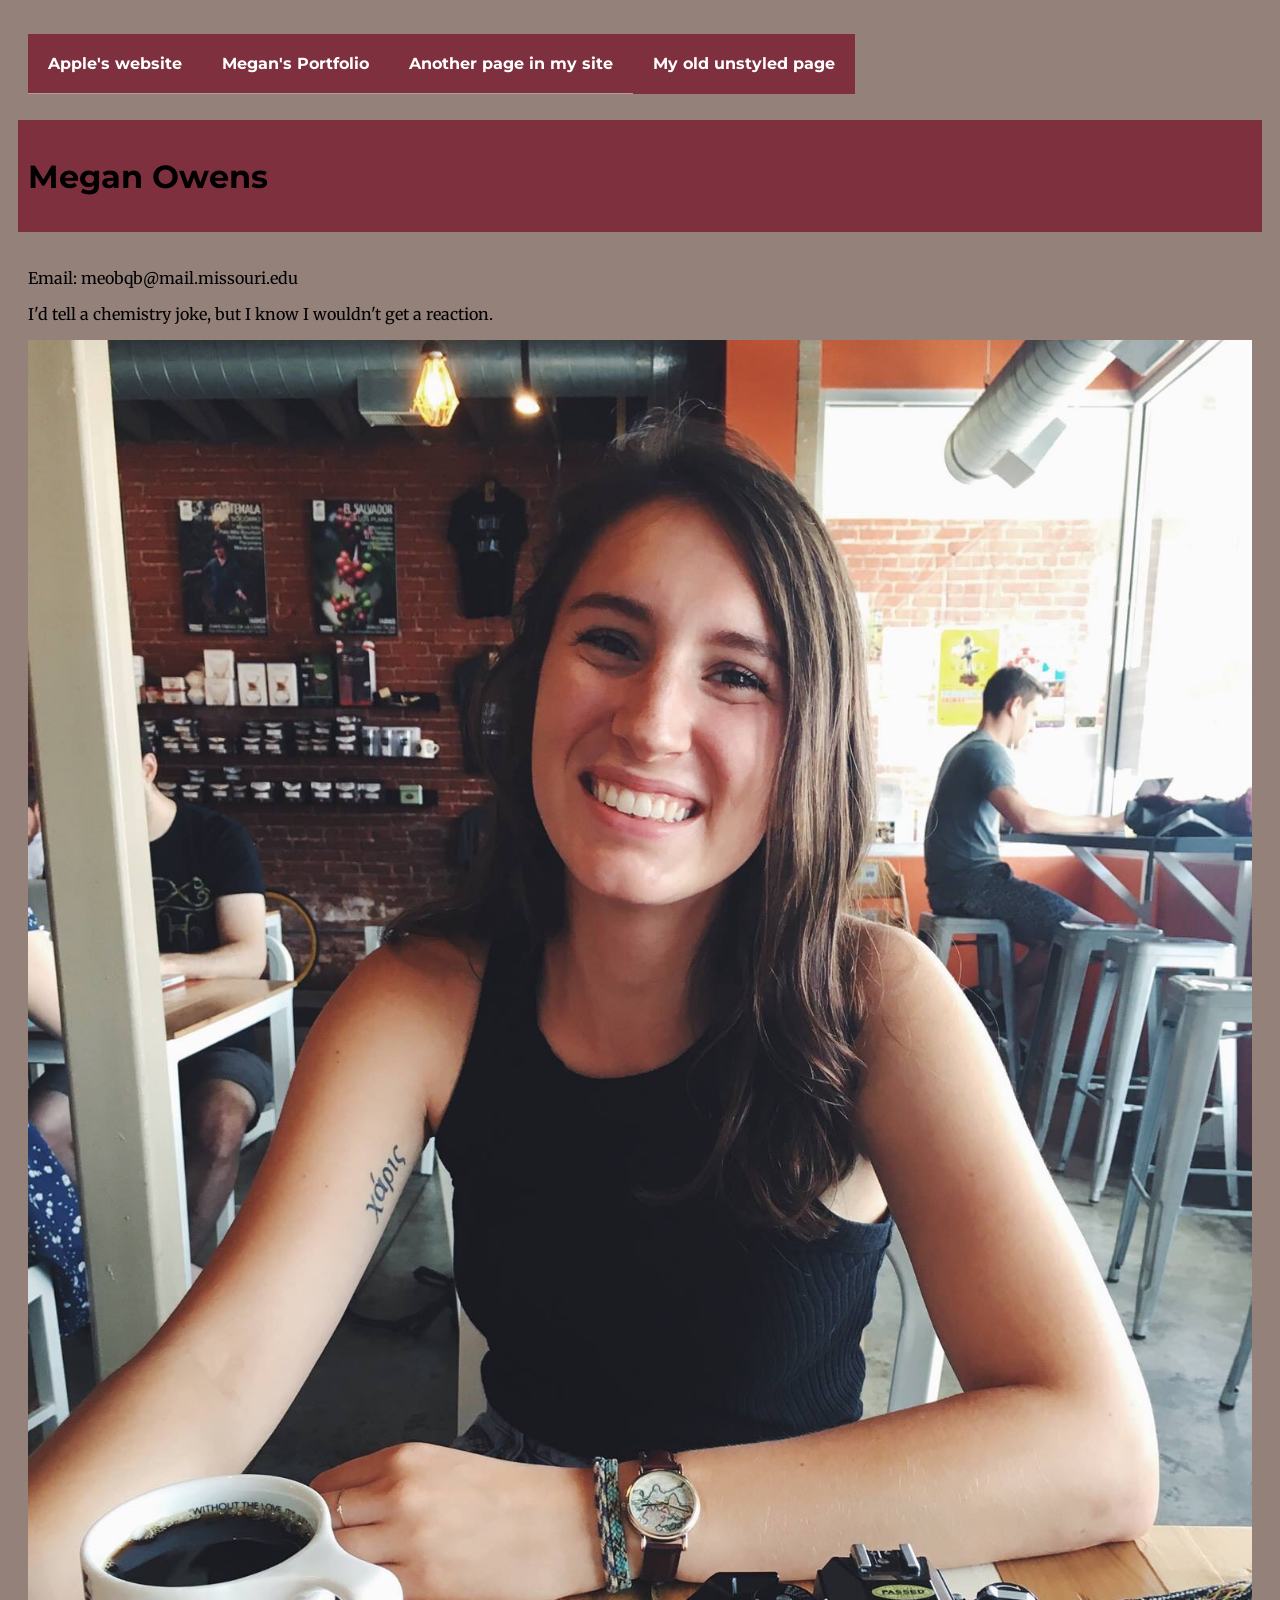
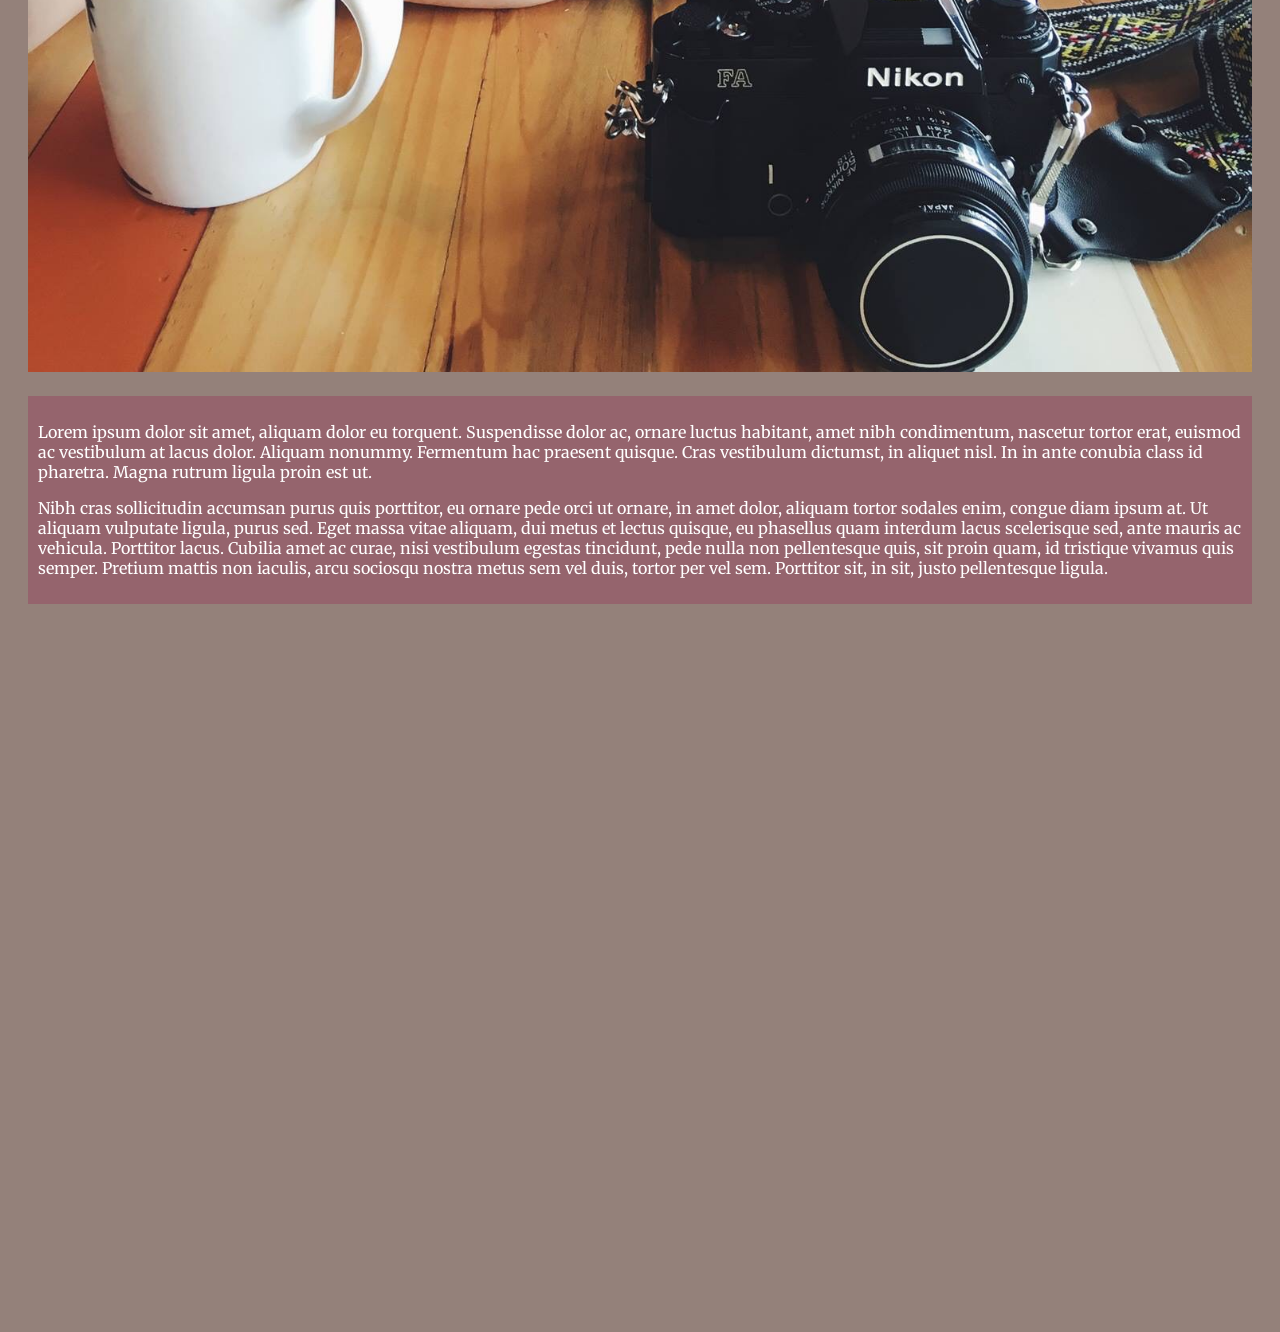
<file: index.html>
<!DOCTYPE html>
<html>

  <head>
    <title>Megan's class example page</title>
    <meta name="viewport" content="width=device-width, initial-scale=1">
    <meta http-equiv="content-type" content="text/html;charset=utf-8" />
  <link href="https://fonts.googleapis.com/css?family=Merriweather+Sans:400,700,700i|Merriweather:400,400i" rel="stylesheet"/>
  <link href="https://fonts.googleapis.com/css?family=Montserrat" rel="stylesheet"/>
<link href="https://fonts.googleapis.com/css?family=Francois+One" rel="stylesheet"/>
    <link rel="stylesheet" type="text/css" href="newstyle.css"/>
    <script src="https://code.jquery.com/jquery-1.12.0.min.js"></script>
<script src="menu.js" type="text/javascript"></script>
  </head>

  <body>
    <header>
      <div class="inner">
          <h2>Megan Owens</h2>
        </div>
<div class="wrapper">
<nav>
    <a class="menu-trigger" href="#">&#9776;</a>
    <ul>
      <li><a href="http://www.apple.com/" title="A link to Apple's website.">Apple's website </a></li>
        <li><a href="https://meganowens.myportfolio.com/projects" title="A link to Megan's portfolio.">Megan's Portfolio </a></li>
        <li><a href="index2.html"> Another page in my site</a></li>
        <li><a href="oldindex.html"> My old unstyled page </a></li>
    </ul>
</nav>
</header>
<div id="pageBody">
    <div id="content">

      <div class="inner">
    <p> Email: meobqb@mail.missouri.edu </p>
  <p> I'd tell a chemistry joke, but I know I wouldn't get a <span class= "italic"> reaction.</p>
<div class="wrapper">
    <article class="image">
    <a href="mailto:meobqb@mail.missouri.edu">
    <img src="MeganOwens.jpg" alt="A picture of Megan Owens"/>
</a>
</div>
</div>

<div id="sidebar" class="side">
  <div class="inner">

<p>Lorem ipsum dolor sit amet, aliquam dolor eu torquent. Suspendisse dolor ac, ornare luctus habitant, amet nibh condimentum, nascetur tortor erat, euismod ac vestibulum at lacus dolor. Aliquam nonummy. Fermentum hac praesent quisque. Cras vestibulum dictumst, in aliquet nisl. In in ante conubia class id pharetra. Magna rutrum ligula proin est ut. </p>

<p> Nibh cras sollicitudin accumsan purus quis porttitor, eu ornare pede orci ut ornare, in amet dolor, aliquam tortor sodales enim, congue diam ipsum at. Ut aliquam vulputate ligula, purus sed. Eget massa vitae aliquam, dui metus et lectus quisque, eu phasellus quam interdum lacus scelerisque sed, ante mauris ac vehicula. Porttitor lacus. Cubilia amet ac curae, nisi vestibulum egestas tincidunt, pede nulla non pellentesque quis, sit proin quam, id tristique vivamus quis semper. Pretium mattis non iaculis, arcu sociosqu nostra metus sem vel duis, tortor per vel sem. Porttitor sit, in sit, justo pellentesque ligula.
 </p>
</div>
</div>

<div class="map-wrapper">
  <iframe
          width="600"height="450"frameborder="0"style="border:0"src="https://www.google.com/maps/embed/v1/directions?key=AIzaSyCZbBucAYzZQ978pRRf50L8J5oTzyXLY2M&origin=Paris+France&waypoints=Eiffel+Tower&destination=Palace+of+Versailles"
          allowfullscreen>
        </iframe>

</div>

</div>
</div>


  </body>
</html>
</file>
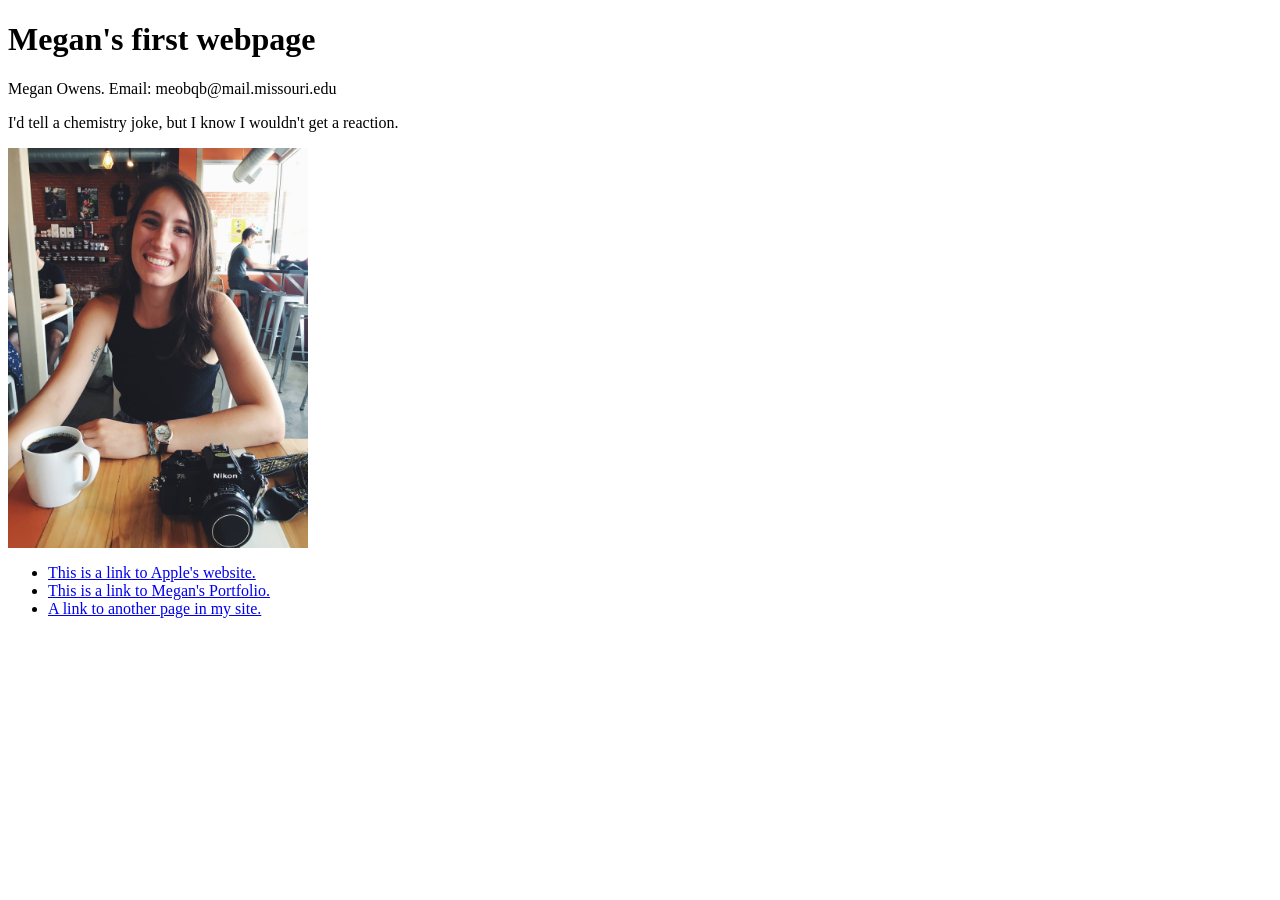
<file: oldindex.html>
<!DOCTYPE html PUBLIC "-//W3C//DTD XHTML 1.0 Transitional//EN"
   "http://www.w3.org/TR/xhtml1/DTD/xhtml1-transitional.dtd">
<html xmlns="http://www.w3.org/1999/xhtml">

  <head>
    <title>Megan's class example page</title>
    <meta http-equiv="content-type"
		content="text/html;charset=utf-8" />
  </head>

  <body>
    <h1>Megan's first webpage</h1>
    <p>Megan Owens. Email: meobqb@mail.missouri.edu </p>
    <p>I'd tell a chemistry joke, but I know I wouldn't get a reaction.</p>
    <a href="mailto:meobqb@mail.missouri.edu">
      <img src="MeganOwens.jpg" alt="A picture of Megan Owens" width="300px"/>
</a>
  <ul>
      <li><a href="http://www.apple.com/" title="A link to Apple's website.">This is a link to Apple's website. </a></li>
      <li><a href="https://meganowens.myportfolio.com/projects" title="A link to Megan's portfolio.">This is a link to Megan's Portfolio. </a></li>
      <li><a href="index2.html"> A link to another page in my site.</a></li>
  </ul>
  </body>

</html>
</file>
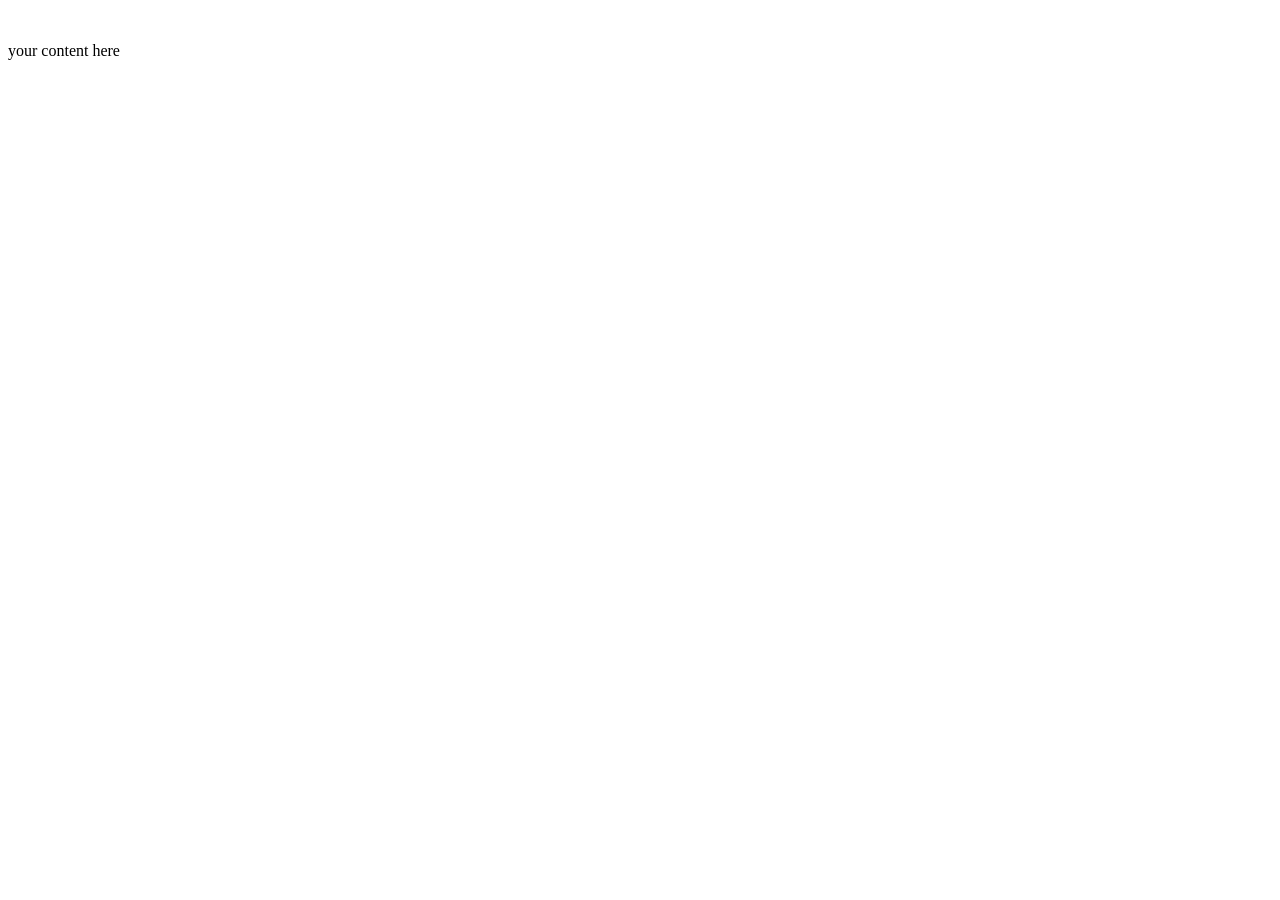
<file: xhtml_template.html>
<!DOCTYPE html PUBLIC "-//W3C//DTD XHTML 1.0 Transitional//EN"
   "http://www.w3.org/TR/xhtml1/DTD/xhtml1-transitional.dtd">
​
<html xmlns="http://www.w3.org/1999/xhtml">
​
<head>
	<title>	Your page title goes here </title>
	<meta http-equiv="content-type"
		content="text/html;charset=utf-8" />
</head>
​
<body>
<!--This is a comment. It won't show up in your browser, only in the page source-->
	<p> your content here</p>
</body>
​
</html>
</file>
<file: newstyle.css>
body{
  font-family: 'Merriweather', Georgia, "Times New Roman", serif;
  background-color: #94817A;
}

header, nav, h1, h2, h3{
  font-family: 'Montserrat', Helvetica, Arial, sans-serif;
}

header .inner{
  background:  #7F303E;
  padding:10px;
  order: 2;
}

#content .inner{
  background: #94817A;
  padding:10px;
}

#sidebar .inner{
  background:  #95646D;
  color:white;
  padding:10px;
}

nav ul li{
  display:block;
  background:#7F303E;
  color: #333;
  list-style-type: none;
  padding:10px;
}

nav a {
  display: block;
  color: #fff;
  text-decoration: none;
  padding: 10px 10px 10px 10px;
  font-weight: bold;
}

nav li {
  border-right: 1px solid rgba(255,255,255,.5);
  padding:5px;
  text-align:center;
}

nav li:last-child {
  border-right: none;
}


img{
  width: 100%;
}

.menu-trigger {
  order:1;
  font-size:1.75em;
  width:2em;
}

header{
  display: flex;
  flex-flow:column;
  margin: 0;
  padding: 0 10px;
}

header h2{
  order: 2;
  font-size: 2em;
}

nav ul {
  display: none;
  padding: 0;
}

.map-wrapper {
	overflow: hidden;
	padding-bottom: 56.25%; /*16 by 9 ratio */
	position: relative;
	height: 0;
}

.map-wrapper iframe{
	left: 0;
	top: 0;
	height: 100%;
	width: 100%;
	position: absolute;
}


@media screen and (min-width:600px) {

  #pageBody{
    display:flex;
    flex-flow:row;
  }

  #content{
    flex:3 auto;
  }

  #sidebar{
    flex:1 auto;
  }

  nav li{
    border-right:none;
  }

  nav ul{
        display: flex;
      }

      nav ul li{
        border-top:none;
      }

      .menu-trigger {
        display:none;
      }

      header h2{
        order: 1;
      }

      nav{
        order: 1;
      }
}
/*img {
  width: 80%;
  display: block;
}

.menu-trigger{
  display:none;
}*/

@media screen and (min-width:1000px){

  .wrapper{
    display: flex;
    flex-flow:row;
  }

  nav ul{
    display:flex;
    flex-flow:row;
  }

  nav li{
    border-right:none;
    border-bottom:1px solid rgba(255,255,255,.5);
  }

  nav li:last-child {
    border-bottom: none;
  }

  #content{
    order:1;
    margin:10px;
  }

  #sidebar{
    order:3;
    margin:10px;
  }

  nav{
    order:1;
    margin:10px;
    align-self: flex-start;
  }


}
</file>
